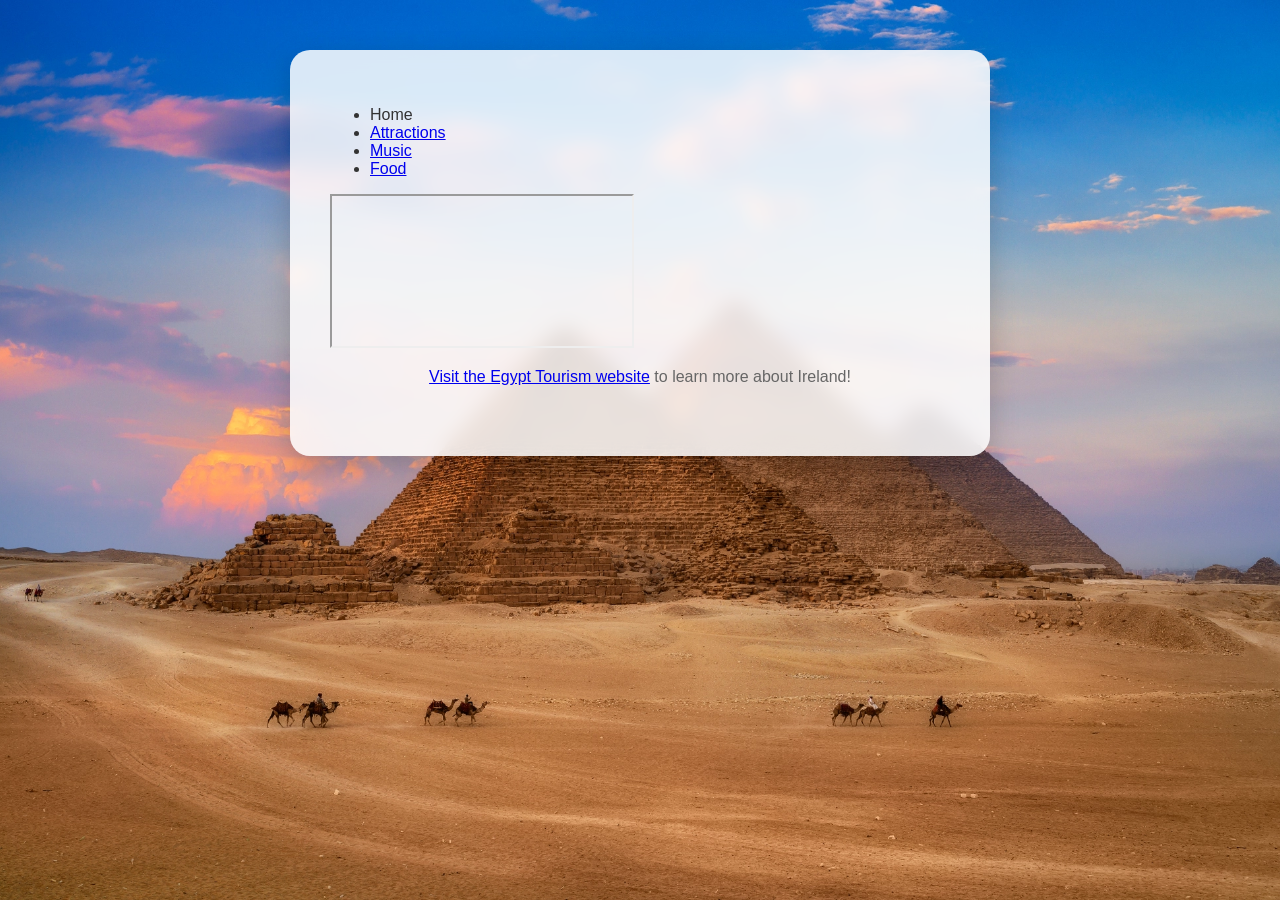
<file: index.html>
<!DOCTYPE html>
<html lang="en">
<head>
    <meta charset="UTF-8">
    <link rel="stylesheet" href="style.css">
    <meta name="viewport" content="width=device-width, initial-scale=1.0">
    <title>Document</title>
</head>
<body>
    <header>

<nav>

<ul>

<li>Home</li>

<li><a href="attractions.html">Attractions</a></li>

<li><a href="music.html">Music</a></li>

<li><a href="food.html">Food</a></li>

</ul>

</nav>

</header>

<main>

<div><iframe src="https://www.youtube.com/embed/TMkoX1kfyDs?si=RSyq1tJrn-gqf3MO" allowfullscreen></iframe></div>

<p>

<a href="https://en.wikipedia.org/wiki/Egypt">Visit the Egypt Tourism website</a> to learn more

about Ireland!

</p>

</main>
</body>
</html>
</file>
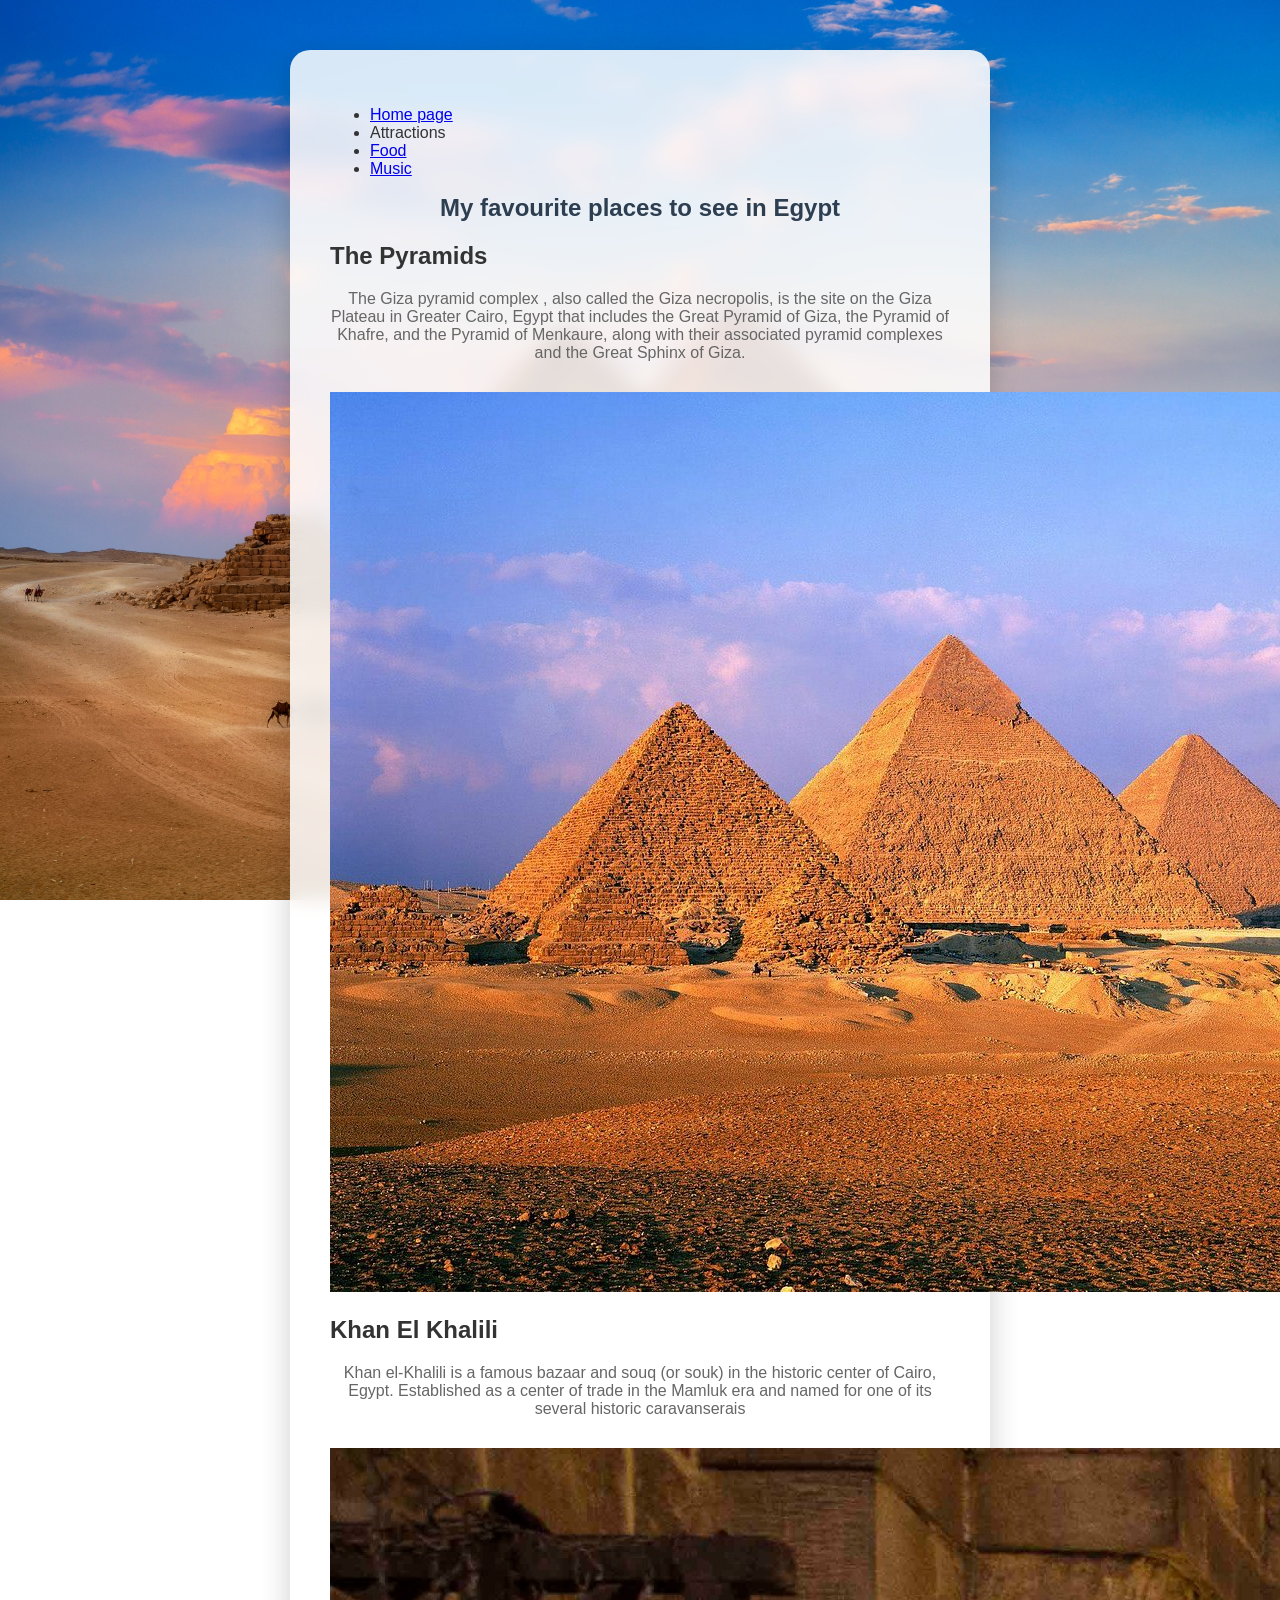
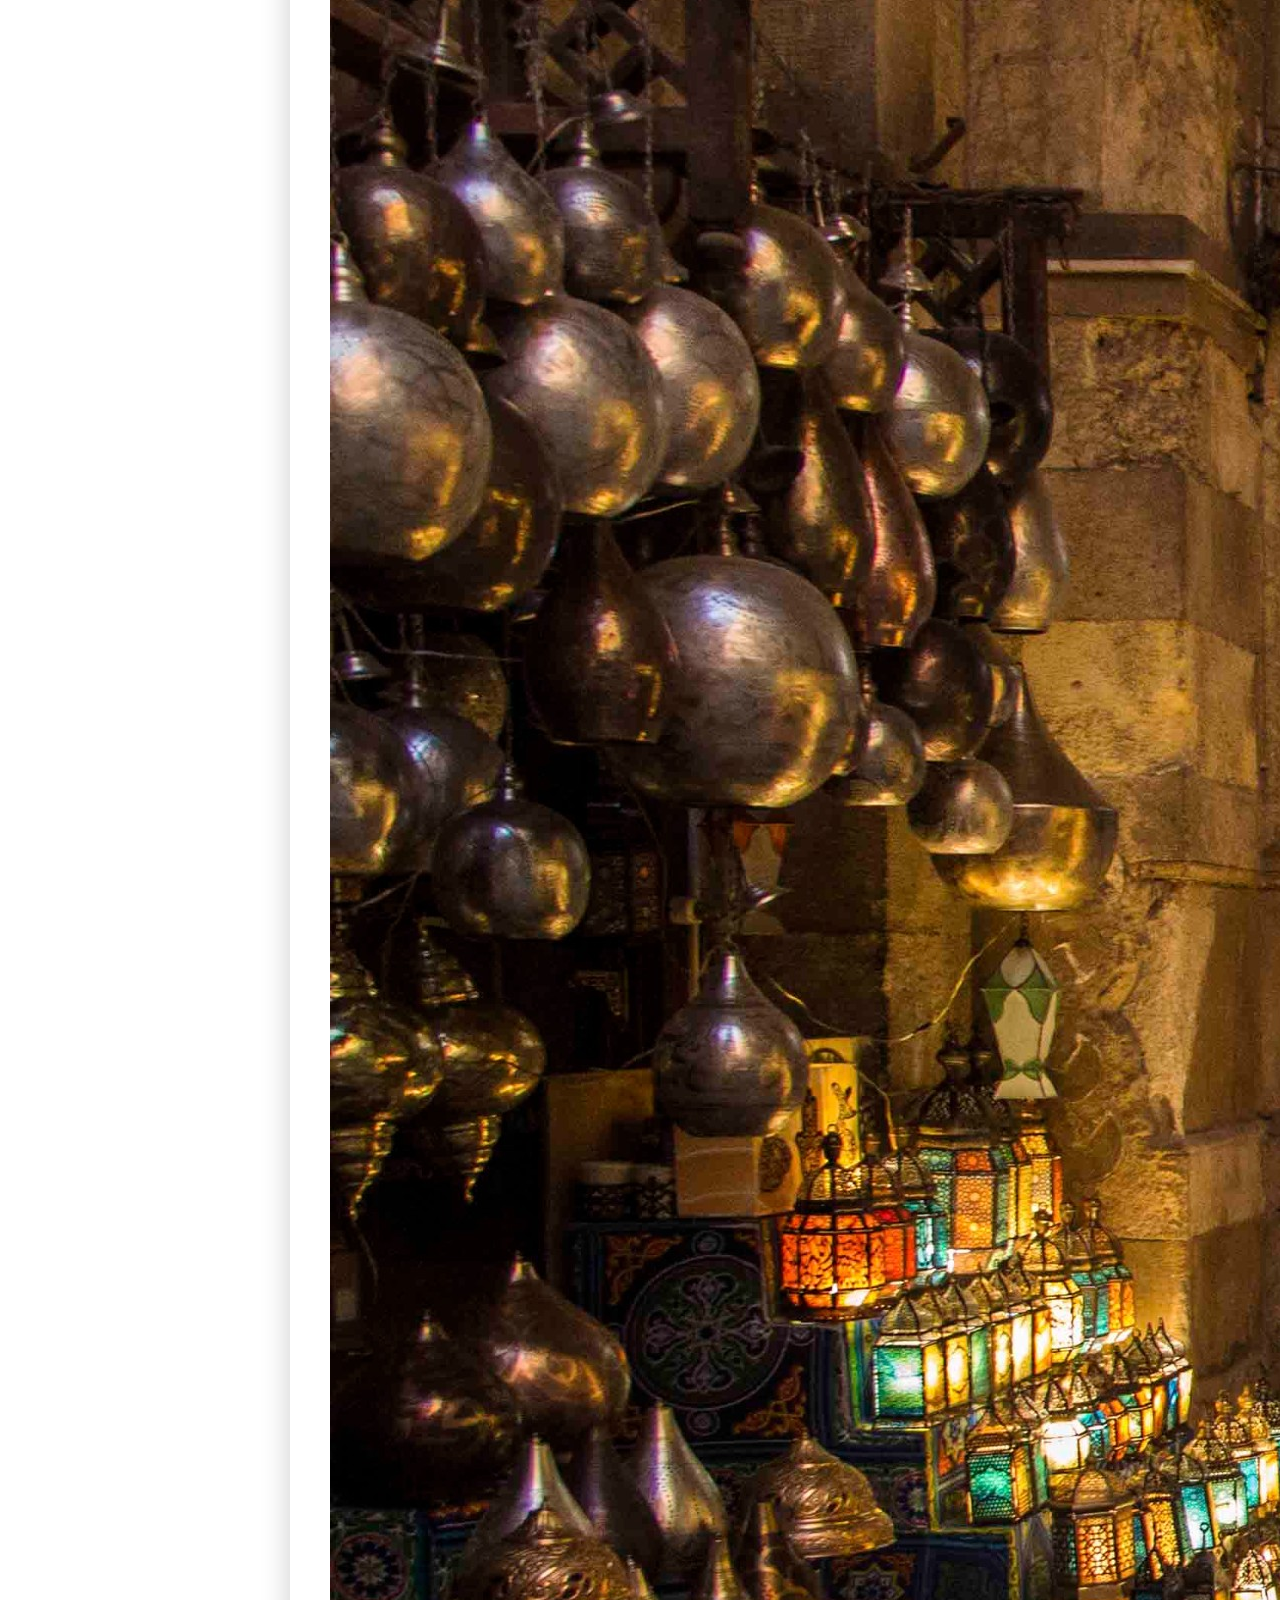
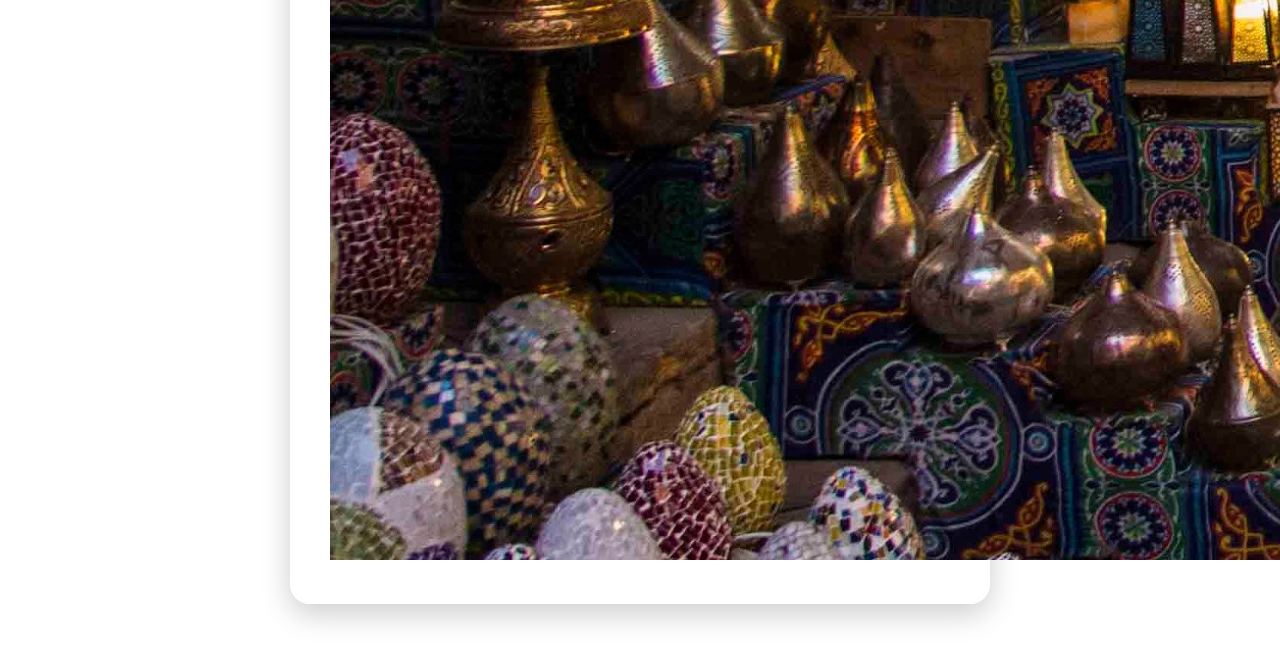
<file: attractions.html>
<!DOCTYPE html>
<html>

<head>
  <title>Attractions</title>
  <link type="text/css" rel="stylesheet" href="style.css" />
  <meta charset="utf-8" />
</head>

<body>
    <header>
    <nav>
      <ul>
        <li><a href="index.html"> Home page</a></li>
        <li>Attractions</li>
        <li><a href="food.html">Food</a></li>
        <li><a href="music.html">Music</a></li>
      </ul>
    </nav>
  </header>
  <main>
    <article>
      <h1>My favourite places to see in Egypt</h1>

      <section>
        <h2>The Pyramids</h2>
        <p>
          The Giza pyramid complex , also called
          the Giza necropolis, is the site on the Giza Plateau in Greater
          Cairo, Egypt that includes the Great Pyramid of Giza, the Pyramid of
          Khafre, and the Pyramid of Menkaure, along with their associated
          pyramid complexes and the Great Sphinx of Giza.
        </p>
        <img src="pyramids-of-giza.jpg" />
      </section>

      <section>
        <h2>Khan El Khalili</h2>
        <p>
          Khan el-Khalili is a famous bazaar and souq
          (or souk) in the historic center of Cairo, Egypt. Established as a
          center of trade in the Mamluk era and named for one of its several
          historic caravanserais
        </p>
        <img src="khan el khalili.jpg" />
      </section>
    </article>
  </main>

</body>

</html>
</file>
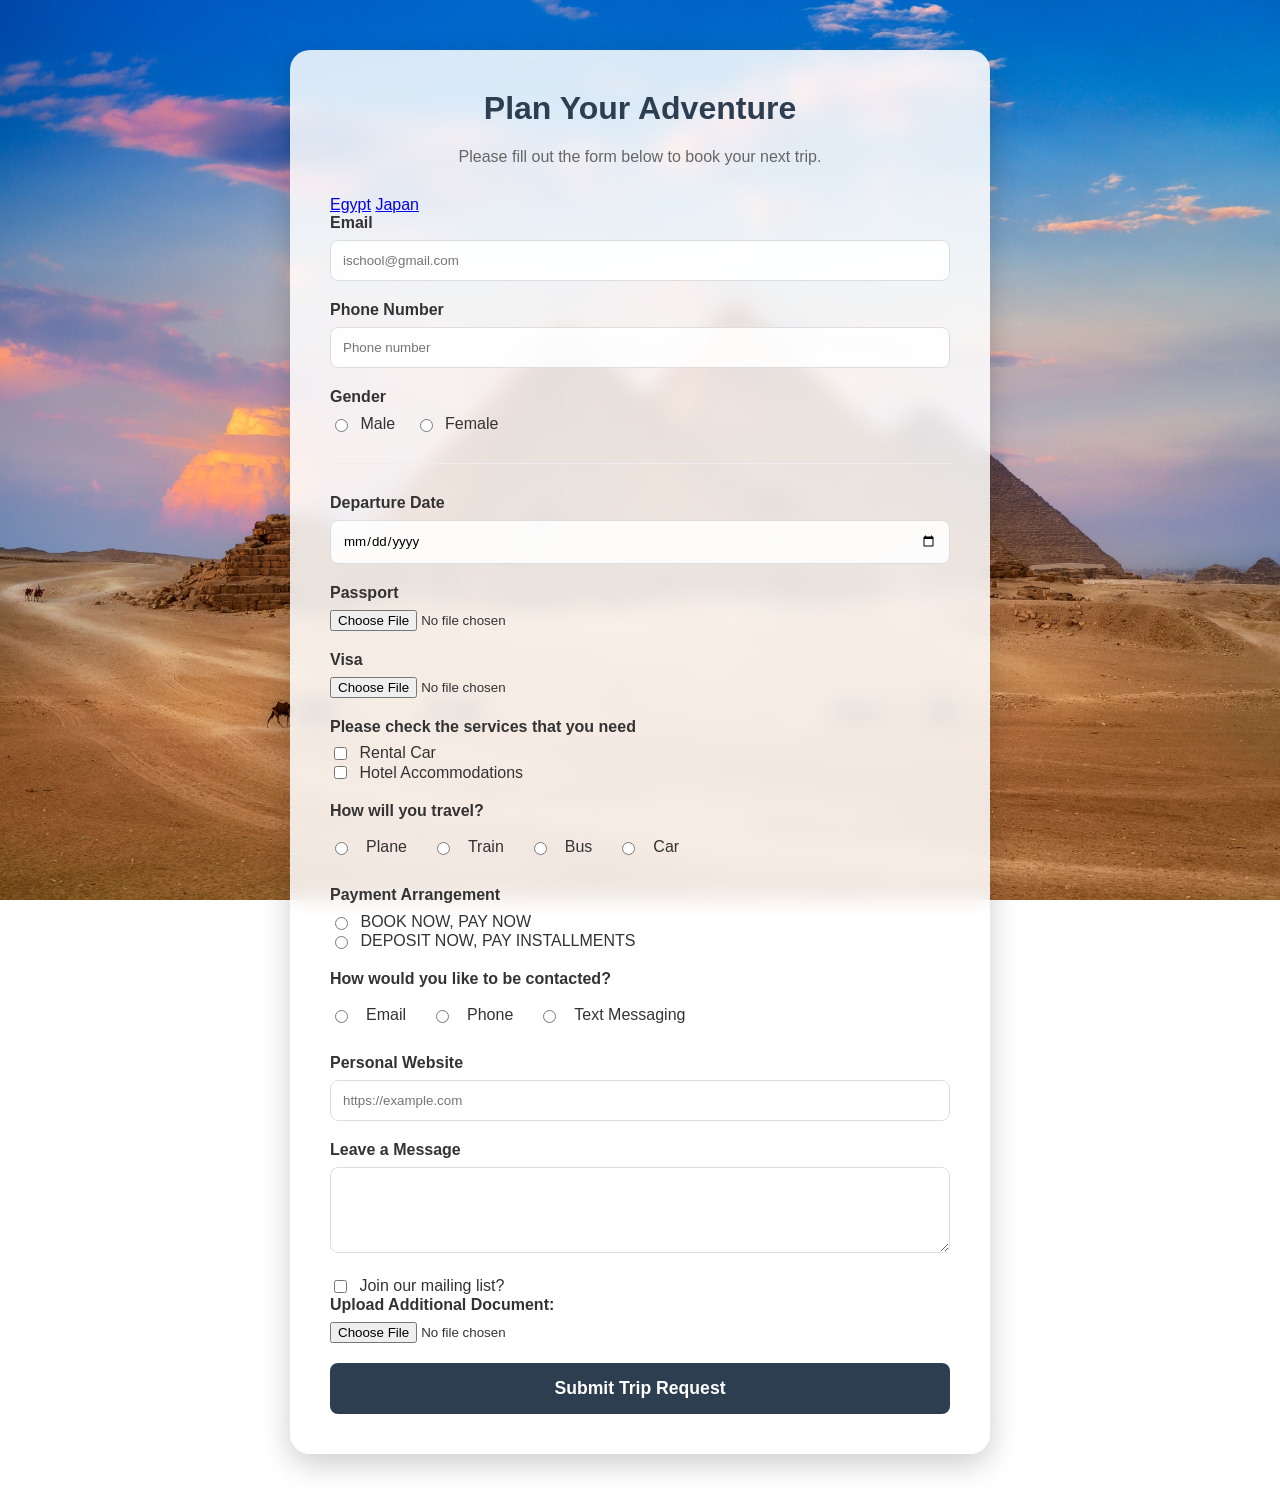
<file: egypt.html>
<!DOCTYPE html>
<html lang="en">
<head>
    <meta charset="UTF-8">
    <meta name="viewport" content="width=device-width, initial-scale=1.0">
    <title>Trip Form</title>
    <link rel="stylesheet" href="style.css">
</head>
<body>

    <form>
        <h1>Plan Your Adventure</h1>
        <p>Please fill out the form below to book your next trip.</p>
 <nav class="tabs">
            <a href="egypt.html" class="tab">Egypt</a>
            <a href="japan.html" class="tab active">Japan</a>
        </nav>
        <section>
            <div class="input-group">
                <label id="email-label">Email</label>
                <input type="email" id="email" name="email" required placeholder="ischool@gmail.com">
            </div>

            <div class="input-group">
                <label id="number-label">Phone Number</label>
                <input type="number" id="number" name="number" required placeholder="Phone number">
            </div>

            <div class="input-group">
                <label>Gender</label>
                <div class="radio-group">
                    <input type="radio" name="gender" id="male" value="male">
                    <label for="male" id="male-label" class="inline-label">Male</label>
                    
                    <input type="radio" name="gender" id="female" value="female">
                    <label for="female" id="female-label" class="inline-label">Female</label>
                </div>
            </div>
        </section>

        <hr>

        <section>
            <div class="input-group">
                <label for="date">Departure Date</label>
                <input type="date" name="date" id="date">
            </div>

            <div class="file-section">
                <div class="input-group">
                    <label for="file">Passport</label>
                    <input id="file" type="file" name="file">
                </div>
                <div class="input-group">
                    <label for="visa-file">Visa</label>
                    <input id="visa-file" type="file" name="file">
                </div>
            </div>
        </section>

        <div class="column">
            <div class="input-group">
                <label><strong>Please check the services that you need</strong></label>
                <div class="checkbox-item">
                    <input type="checkbox" name="Rental-Car" id="Rental-Car">
                    <label class="inline-label" for="Rental-Car">Rental Car</label>
                </div>
                <div class="checkbox-item">
                    <input type="checkbox" name="Hotel-Accomadations" id="Hotel-Accomadations">
                    <label class="inline-label" for="Hotel-Accomadations">Hotel Accommodations</label>
                </div>
            </div>

            <div class="input-group">
                <label><strong>How will you travel?</strong></label>
                <div class="radio-row">
                    <input type="radio" name="How-will-you-travel" id="Plane" value="Plane">
                    <label class="inline-label" for="Plane">Plane</label>

                    <input type="radio" name="How-will-you-travel" id="Train" value="Train">
                    <label class="inline-label" for="Train">Train</label>

                    <input type="radio" name="How-will-you-travel" id="Bus" value="Bus">
                    <label class="inline-label" for="Bus">Bus</label>

                    <input type="radio" name="How-will-you-travel" id="Car" value="Car">
                    <label class="inline-label" for="Car">Car</label>
                </div>
            </div>

            <div class="input-group">
                <label><strong>Payment Arrangement</strong></label>
                <div>
                    <input type="radio" name="What-kind-of-payment" id="BOOK-NOW" value="BOOK NOW">
                    <label class="inline-label" for="BOOK-NOW">BOOK NOW, PAY NOW</label>
                </div>
                <div>
                    <input type="radio" name="What-kind-of-payment" id="DEPOSIT-NOW" value="DEPOSIT NOW">
                    <label class="inline-label" for="DEPOSIT-NOW">DEPOSIT NOW, PAY INSTALLMENTS</label>
                </div>
            </div>
        </div>

        <section>
            <div class="input-group">
                <label><strong>How would you like to be contacted?</strong></label>
                <div class="radio-row">
                    <input type="radio" name="How-would-you-like-to-be-contacted" id="Email-Contact" value="Email">
                    <label class="inline-label" for="Email-Contact">Email</label>

                    <input type="radio" name="How-would-you-like-to-be-contacted" id="Phone-Contact" value="Phone">
                    <label class="inline-label" for="Phone-Contact">Phone</label>

                    <input type="radio" name="How-would-you-like-to-be-contacted" id="Text-Contact" value="Text">
                    <label class="inline-label" for="Text-Contact">Text Messaging</label>
                </div>
            </div>

            <div class="input-group">
                <label for="url">Personal Website</label>
                <input type="url" id="url" name="url" placeholder="https://example.com">
            </div>

            <div class="input-group">
                <label for="the-message">Leave a Message</label>
                <textarea name="message" id="the-message" rows="4"></textarea>
            </div>

            <div class="newsletter-box">
                <input type="checkbox" name="newsletter" id="newsletter" value="yes">
                <label class="inline-label" for="newsletter">Join our mailing list?</label>
            </div>

            <div class="upload-box">
                <label for="additional-document">Upload Additional Document:</label>
                <input type="file" id="additional-document" name="additional-document">
            </div>
        </section>

        <button type="submit" class="submit-btn">Submit Trip Request</button>
    </form>

</body>
</html>
</file>
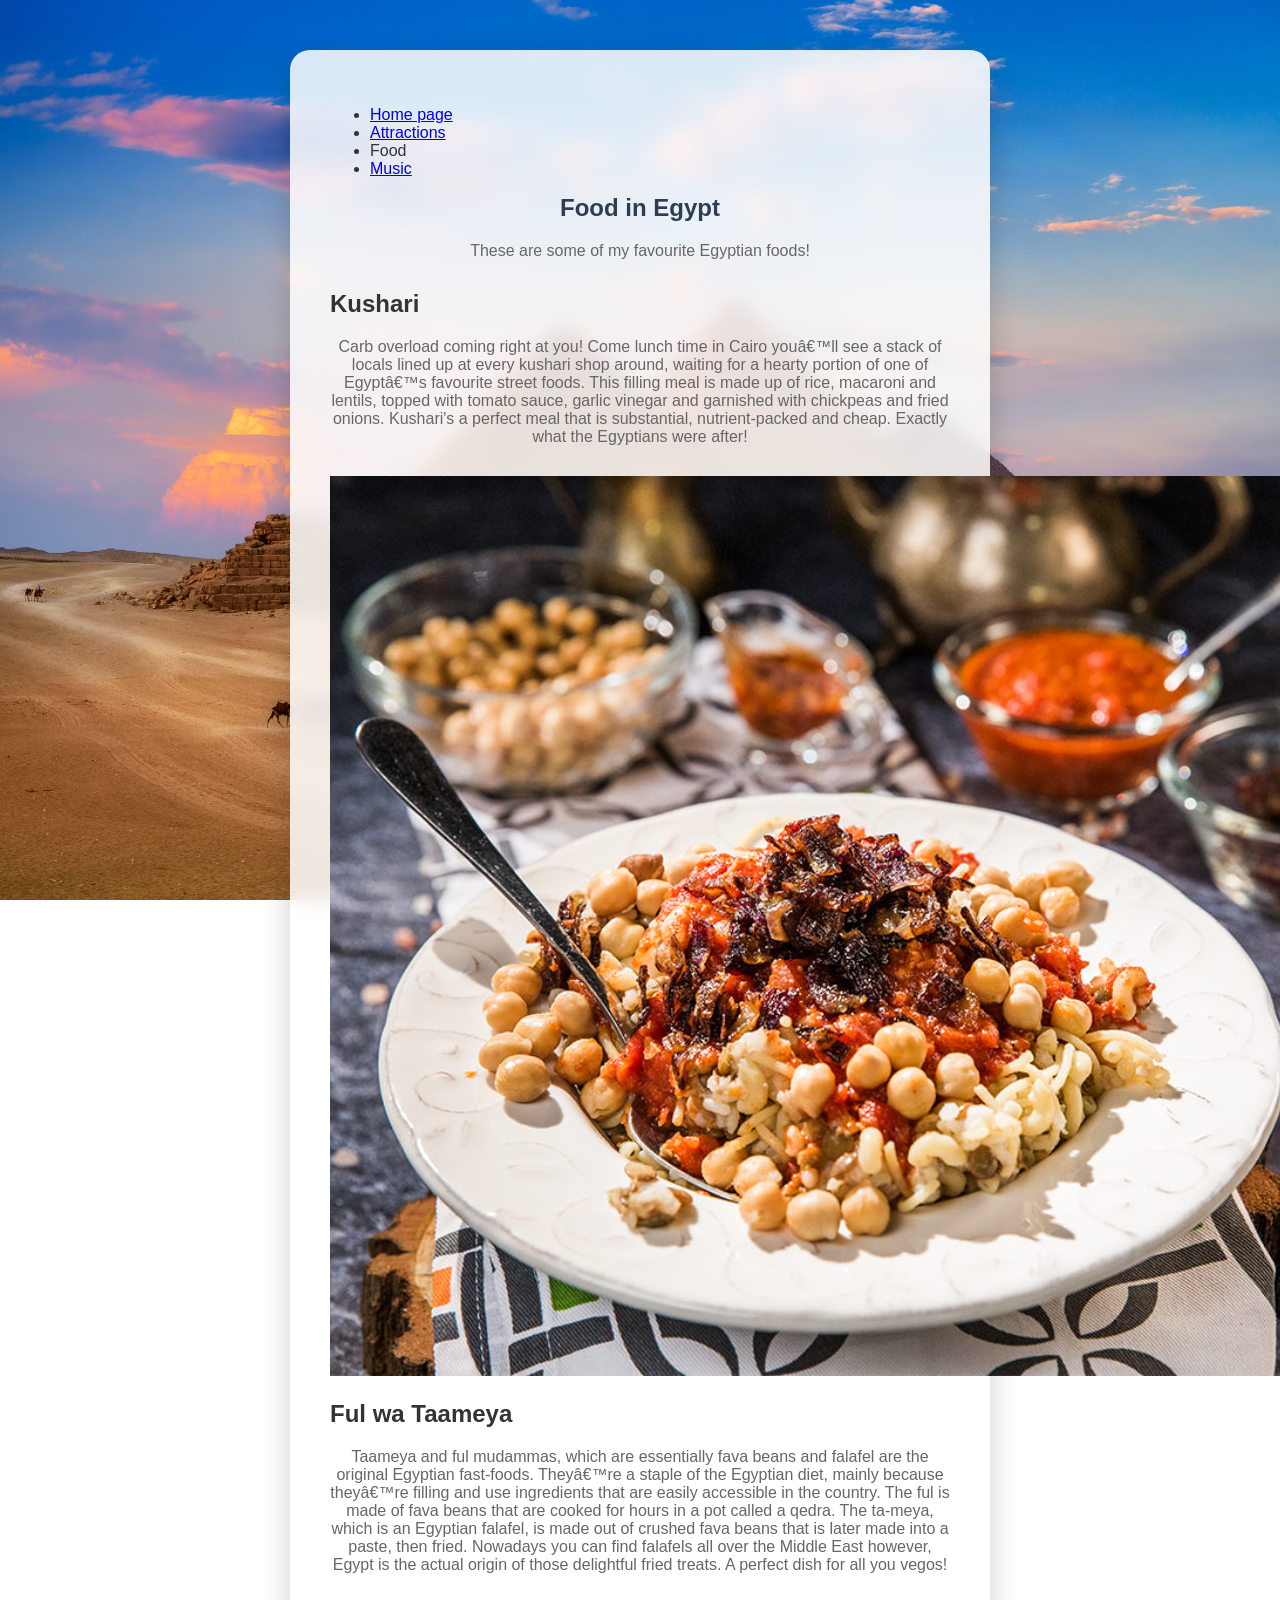
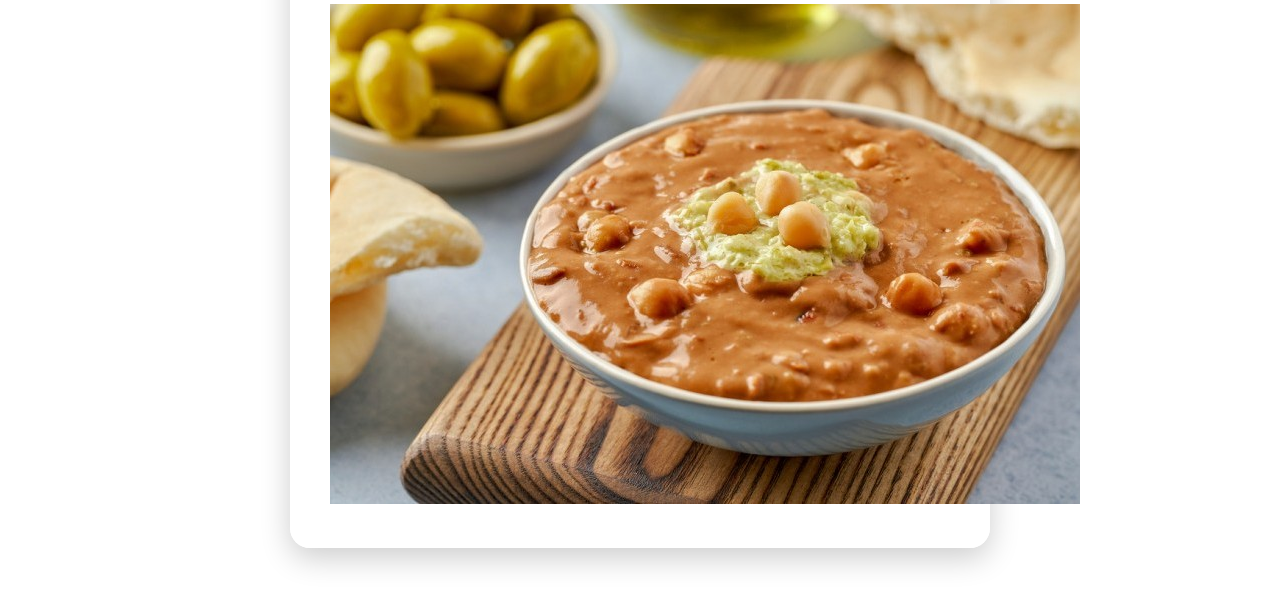
<file: food.html>
<!DOCTYPE html>
<html>

<head>
  <title>Food</title>
  <link type="text/css" rel="stylesheet" href="style.css" />
  <meta charset="utf-8" />
</head>

<body>
    <header>
    <nav>
      <ul>
        <li><a href="index.html"> Home page</a></li>
        <li><a href="attractions.html"> Attractions</a></li>
        <li>Food</li>
        <li><a href="music.html">Music</a></li>
      </ul>
    </nav>
  </header>
  <main>
    <article>
      <h1>Food in Egypt</h1>
      <p>These are some of my favourite Egyptian foods!</p>

      <section>
        <h2>Kushari</h2>
        <p>
          Carb overload coming right at you! Come lunch time in Cairo youâ€™ll
          see a stack of locals lined up at every kushari shop around, waiting
          for a hearty portion of one of Egyptâ€™s favourite street foods. This
          filling meal is made up of rice, macaroni and lentils, topped with
          tomato sauce, garlic vinegar and garnished with chickpeas and fried
          onions. Kushari's a perfect meal that is substantial, nutrient-packed and
          cheap. Exactly what the Egyptians were after!
        </p>
        <img src="kushari.jpg" />
      </section>

      <section>
        <h2>Ful wa Taameya</h2>
        <p>
          Taameya and ful mudammas, which are essentially fava beans and
          falafel are the original Egyptian fast-foods. Theyâ€™re a staple of
          the Egyptian diet, mainly because theyâ€™re filling and use
          ingredients that are easily accessible in the country. The ful is
          made of fava beans that are cooked for hours in a pot called a
          qedra. The ta-meya, which is an Egyptian falafel, is made out of
          crushed fava beans that is later made into a paste, then fried.
          Nowadays you can find falafels all over the Middle East however,
          Egypt is the actual origin of those delightful fried treats. A
          perfect dish for all you vegos!
        </p>
        <img src="egyptian-ful.jpg" />
      </section>
    </article>
  </main>


</body>

</html>
</file>
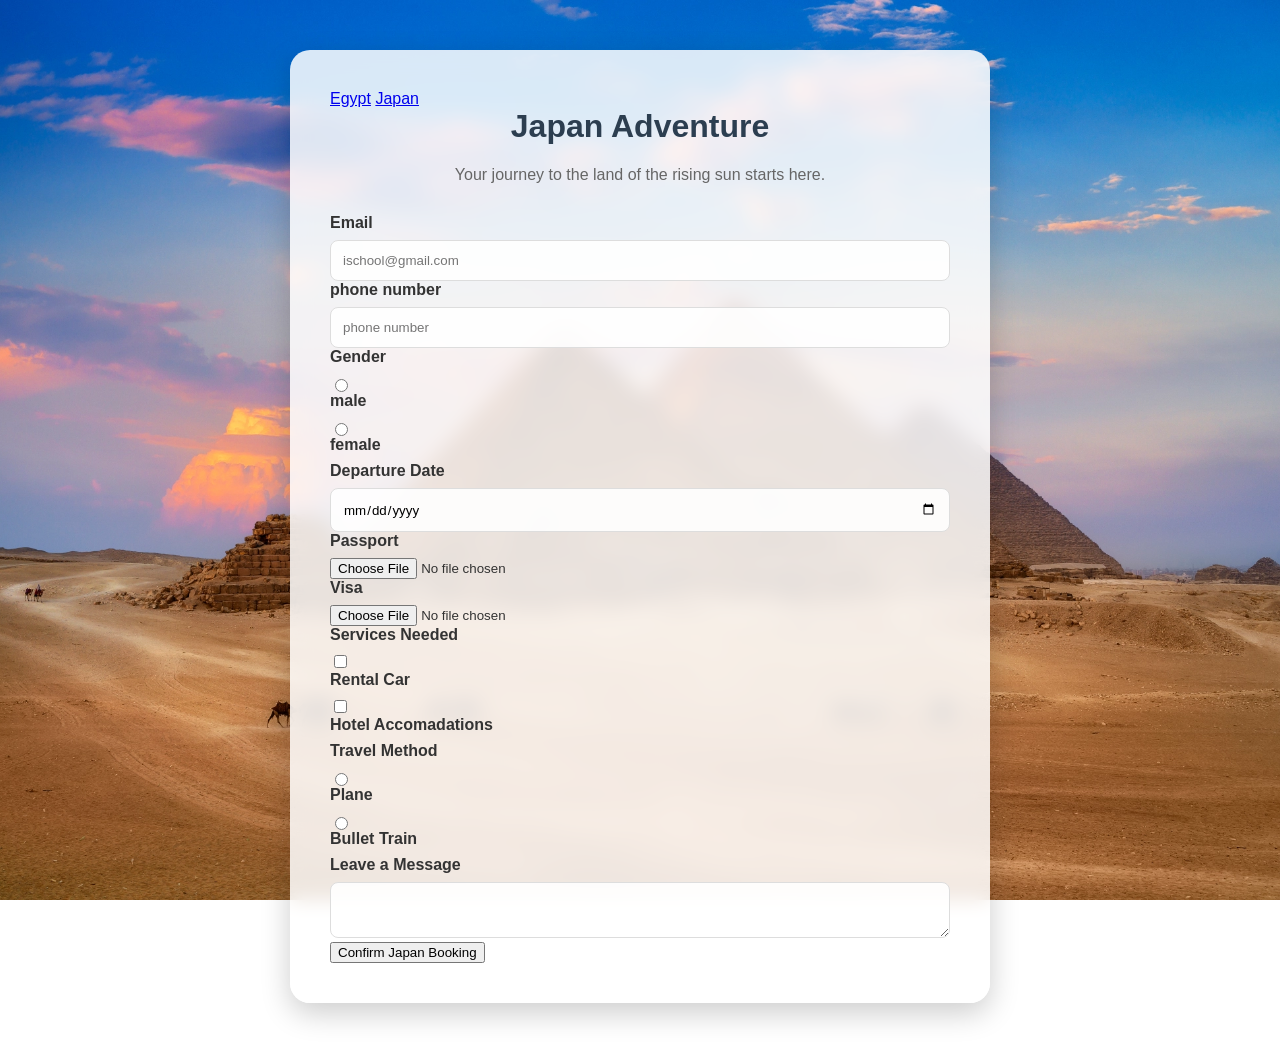
<file: japan.html>
<!DOCTYPE html>
<html lang="en">
<head>
    <title>Trip Form - Japan</title>
    <link rel="stylesheet" href="style.css" />
</head>
<body>
    <div class="glass-container">
        <nav class="tabs">
            <a href="egypt.html" class="tab">Egypt</a>
            <a href="japan.html" class="tab active">Japan</a>
        </nav>

        <form>
            <h1>Japan Adventure</h1>
            <p>Your journey to the land of the rising sun starts here.</p>

            <div class="input-box">
                <label id="email-label">Email</label>
                <input type="email" name="email" required placeholder="ischool@gmail.com">
            </div>

            <div class="input-box">
                <label id="number-label">phone number</label>
                <input type="number" name="number" required placeholder="phone number">
            </div>

            <div class="section">
                <label>Gender</label>
                <div class="flex-row">
                    <input type="radio" name="gender" id="m-j" value="male"><label for="m-j">male</label>
                    <input type="radio" name="gender" id="f-j" value="female"><label for="f-j">female</label>
                </div>
            </div>

            <div class="input-box">
                <label for="date">Departure Date</label>
                <input type="date" name="date" id="date">
            </div>

            <div class="file-grid">
                <div class="input-box"><label>Passport</label><input type="file"></div>
                <div class="input-box"><label>Visa</label><input type="file"></div>
            </div>

            <div class="column">
                <div class="section">
                    <label>Services Needed</label>
                    <div class="check-wrap">
                        <input type="checkbox" id="rc-j"><label for="rc-j">Rental Car</label>
                    </div>
                    <div class="check-wrap">
                        <input type="checkbox" id="ht-j"><label for="ht-j">Hotel Accomadations</label>
                    </div>
                </div>

                <div class="section">
                    <label>Travel Method</label>
                    <div class="flex-row">
                        <input type="radio" name="tr-j" id="pl-j"><label for="pl-j">Plane</label>
                        <input type="radio" name="tr-j" id="bt-j"><label for="bt-j">Bullet Train</label>
                    </div>
                </div>

                <div class="input-box">
                    <label>Leave a Message</label>
                    <textarea></textarea>
                </div>
            </div>

            <button type="submit" class="cool-btn">Confirm Japan Booking</button>
        </form>
    </div>
</body>
</html>
</file>
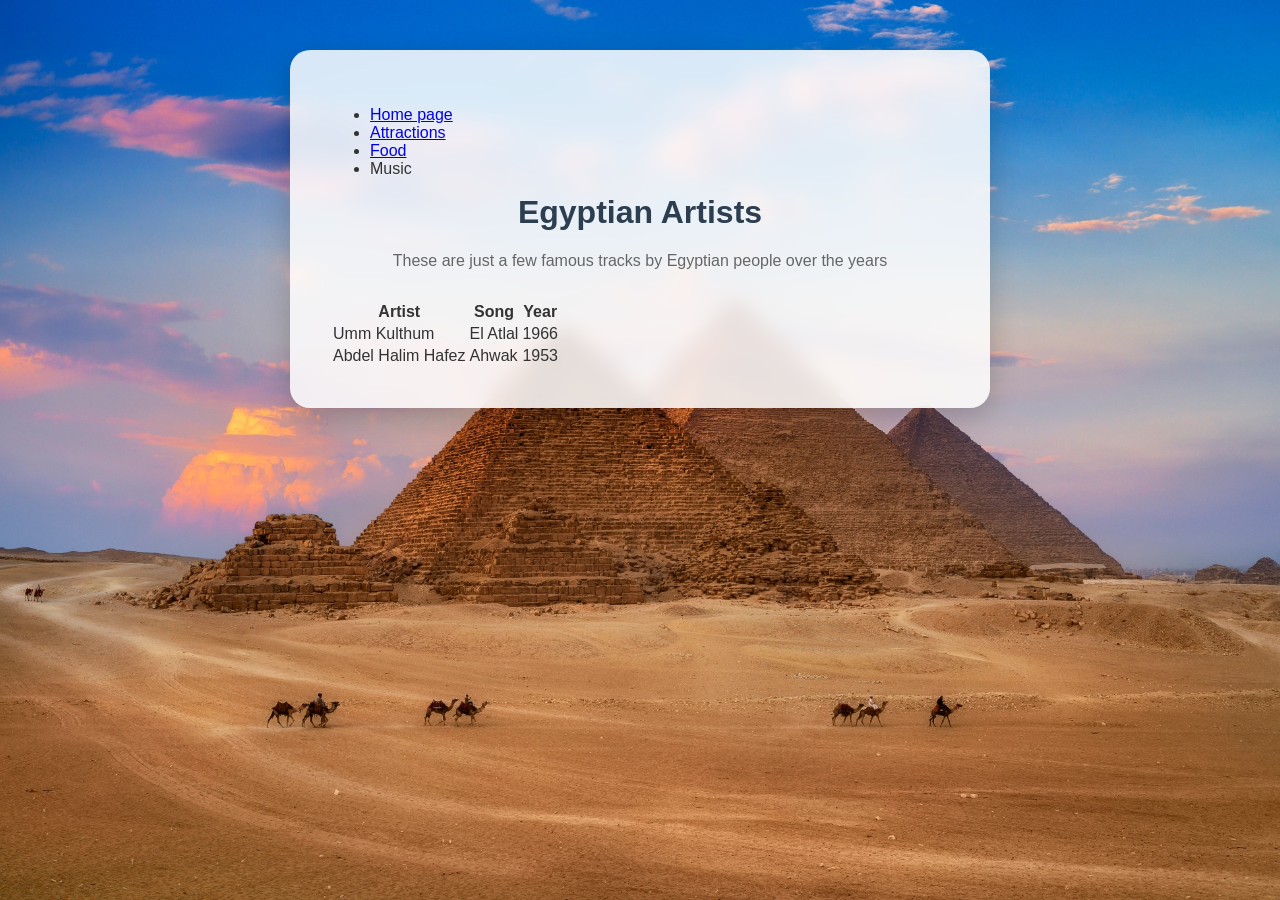
<file: music.html>
<!DOCTYPE html>
<html>
  <head>
    <title>Music</title>
	<link rel="stylesheet" href="style.css">
  </head>
  <body>
      <header>
    <nav>
      <ul>
        <li><a href="index.html"> Home page</a></li>
        <li><a href="attractions.html"> Attractions</a></li>
        <li><a href="food.html">Food</a></li>
        <li>Music</li>
      </ul>
    </nav>
  </header>
    <main>
	    <h1>Egyptian Artists</h1>   
	    <p>
	      These are just a few famous tracks by Egyptian people over the years 
	    </p>  
	    <table>
	      <tr>
	        <th>Artist</th>
	        <th>Song</th>
	        <th>Year</th>
	      </tr>
	      <tr>
	        <td>Umm Kulthum</td>
	        <td>El Atlal</td>
	        <td>1966</td>
	      </tr>
	      <tr>
	        <td>Abdel Halim Hafez</td>
	        <td>Ahwak</td>
	        <td>1953</td>
	      </tr>

	  </main>

   
  </body>
</html>
</file>
<file: style.css>
/* General Styling */
* {
    box-sizing: border-box;
    font-family: 'Segoe UI', Tahoma, Geneva, Verdana, sans-serif;
}

html {
    background-image: url("BACKGROUND.webp");
    background-size: cover;
    background-attachment: fixed;
    background-position: center;
}

body {
    width: 95%;
    max-width: 700px;
    margin: 50px auto;
    /* Glassmorphism Effect */
    background: rgba(255, 255, 255, 0.85);
    backdrop-filter: blur(10px);
    padding: 40px;
    border-radius: 20px;
    box-shadow: 0 10px 30px rgba(0, 0, 0, 0.2);
    color: #333;
}

/* Typography */
h1 {
    margin-top: 0;
    color: #2c3e50;
    text-align: center;
}

p {
    text-align: center;
    color: #666;
    margin-bottom: 30px;
}

/* Form Layout */
.input-group {
    margin-bottom: 20px;
}

label {
    display: block;
    margin-bottom: 8px;
    font-weight: 600;
}

/* Inputs */
input[type="email"],
input[type="number"],
input[type="date"],
input[type="url"],
textarea {
    width: 100%;
    padding: 12px;
    border: 1px solid #ddd;
    border-radius: 8px;
    background: rgba(255, 255, 255, 0.9);
    transition: border-color 0.3s ease;
}

input:focus, textarea:focus {
    outline: none;
    border-color: #3498db;
}

/* Checkboxes & Radios */
.inline-label {
    display: inline-block;
    margin: 0 15px 0 5px;
    font-weight: 400;
    vertical-align: middle;
}

input[type="radio"], input[type="checkbox"] {
    cursor: pointer;
    vertical-align: middle;
}

.radio-row {
    display: flex;
    flex-wrap: wrap;
    gap: 10px;
    padding: 10px 0;
}

/* Specials */
hr {
    border: 0;
    height: 1px;
    background: #eee;
    margin: 30px 0;
}

.submit-btn {
    display: block;
    width: 100%;
    padding: 15px;
    background-color: #2c3e50;
    color: white;
    border: none;
    border-radius: 8px;
    font-size: 1.1rem;
    font-weight: bold;
    cursor: pointer;
    transition: background 0.3s ease;
    margin-top: 20px;
}

.submit-btn:hover {
    background-color: #34495e;
}
</file>
